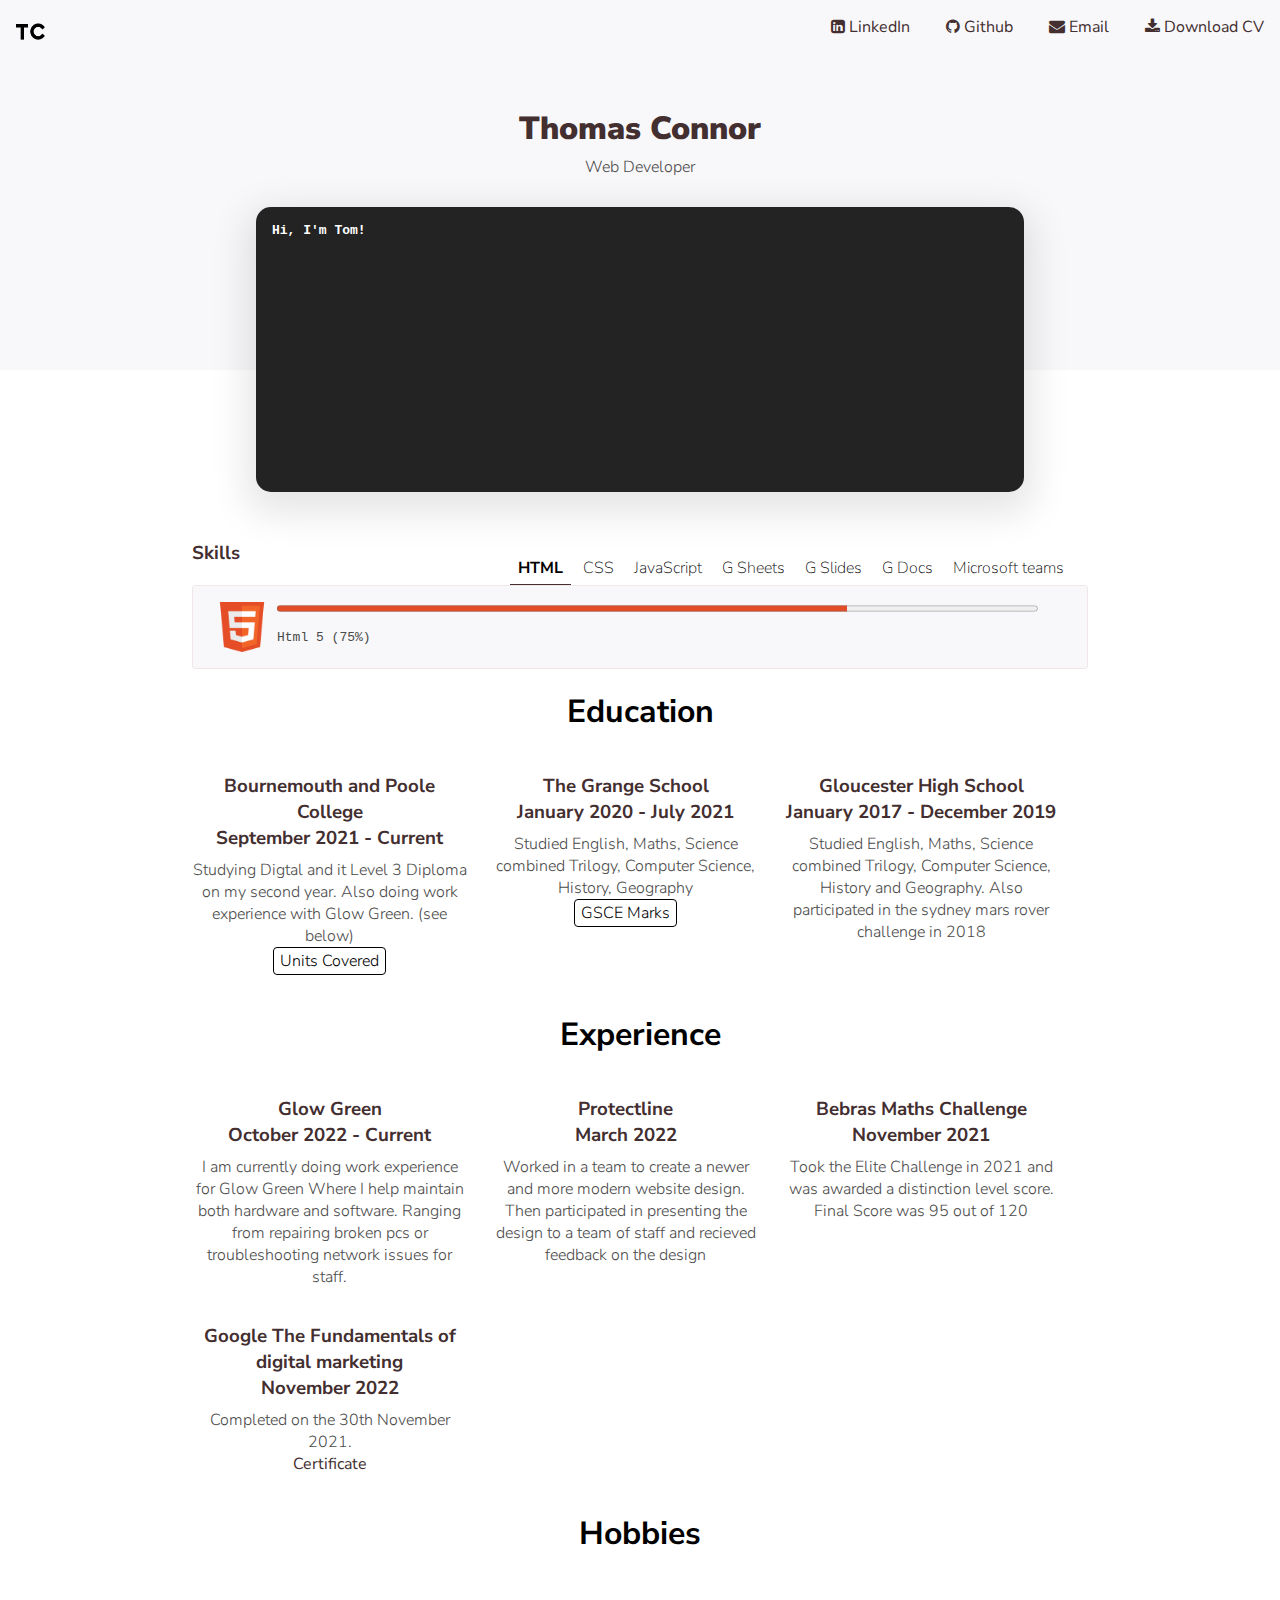
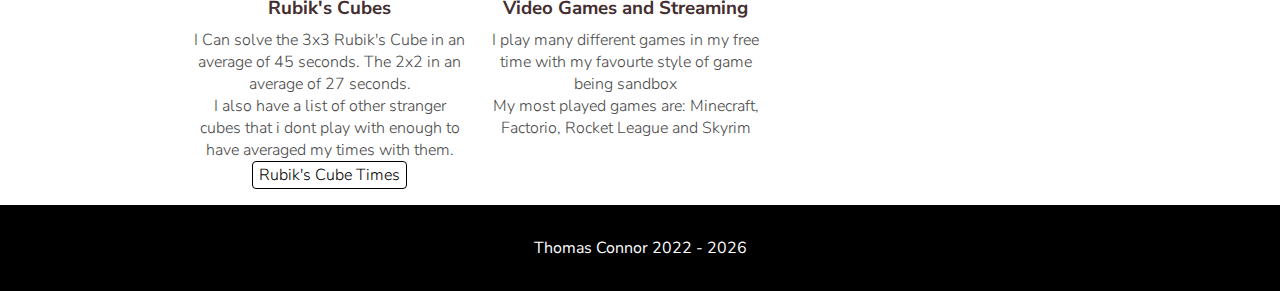
<file: index.html>
<!doctype html>
<html>

<head>
  <meta charset="utf-8">
  <meta name="description" content="CV for Thomas Connor">
  <meta name="viewport" content="width=device-width, initial-scale=1">
  <title>Thomas Connor CV</title>
  <link rel="stylesheet" href="https://cdnjs.cloudflare.com/ajax/libs/font-awesome/4.7.0/css/font-awesome.min.css">
  <link href="https://fonts.googleapis.com/css?family=Nunito+Sans:300,400,600,700,800,900" rel="stylesheet">
  <link rel="stylesheet" href="/css/global.css">
  <link rel="stylesheet" href="/css/index.css">
  <link rel="icon" href="/images/javascript.png" type="image/x-icon" />
</head>

<body>
  <nav>
    <div class="logo"></div>
    <ul class="menu">
      <div class="menu__item toggle"><span></span></div>
      <li class="menu__item"><a href="https://www.linkedin.com/in/TConnor2003" class="link link--dark"><i
            class="fa fa-linkedin-square"></i> LinkedIn</a></li>
      <li class="menu__item"><a href="https://github.com/TConnor2003" class="link link--dark"><i
            class="fa fa-github"></i> Github</a></li>
      <li class="menu__item"><a href="mailto:mail@tconnor.co.uk" class="link link--dark"><i class="fa fa-envelope"></i>
          Email</a></li>
      <li class="menu__item"><a href="/Assets/TConnorCV.pdf" class="link link--dark"><i
            class="fa fa-download"></i> Download CV</a></li>
    </ul>
  </nav>
  <div class="hero">
    <h1 class="hero__title"><a href="/Assets/TConnorCV.pdf" download="">Thomas Connor</a></h1>
    <p class="hero__description">Web Developer</p>
  </div>
  <div class="hero__terminal">
    <pre>
        <code class="shell-session demo"><b>Hi, I'm Tom!</b></code>
      </pre>
  </div>
  <div class="wrapper">
    <div class="installation">
      <h3 class="section__title">Skills</h3>
      <div class="tab__container">
        <ul class="tab__menu">
          <li class="tab active" data-tab="html">HTML</li>
          <li class="tab" data-tab="css">CSS</li>
          <li class="tab" data-tab="js">JavaScript</li>
          <li class="tab" data-tab="gsheets">G Sheets</li>
          <li class="tab" data-tab="gslides">G Slides</li>
          <li class="tab" data-tab="gdocs">G Docs</li>
          <li class="tab" data-tab="msteams">Microsoft teams</li>
        </ul>
        <pre class="nohighlight code">
            <code class="tab__pane active html"><img src="/images/html5.png" width="50" height="50" alt="HTML5 Icon" style="float:left; margin:0 10px 0 0;"><progress value="75" max="100" id="progressBar" style="margin: auto; width: 90%; accent-color: #e34c26 ;"></progress><p class="percenttext">Html 5 (75%)</p></code>
            <code class="tab__pane css"><img src="/images/css3.png" width="50" height="50" alt="HTML5 Icon" style="float:left; margin:0 10px 0 0;"><progress value="60" max="100" id="progressBar" style="margin: auto; width: 90%; accent-color: #2965f1;"></progress><p class="percenttext">Css 3 (60%)</p></code>
            <code class="tab__pane js"><img src="/images/javascript.png" width="50" height="50" alt="HTML5 Icon" style="float:left; margin:0 10px 0 0;"><progress value="25" max="100" id="progressBar" style="margin: auto; width: 90%; accent-color: #f7df1e;"></progress><p class="percenttext">JavaScript (25%)</p></code>
            <code class="tab__pane gsheets"><img src="/images/gsheets.png" width="50" height="50" alt="HTML5 Icon" style="float:left; margin:0 10px 0 0;"><progress value="70" max="100" id="progressBar" style="margin: auto; width: 90%; accent-color: #34A853;"></progress><p class="percenttext">Google Sheets (70%)</p></code>
            <code class="tab__pane gslides"><img src="/images/gslides.png" width="50" height="50" alt="HTML5 Icon" style="float:left; margin:0 10px 0 0;"><progress value="85" max="100" id="progressBar" style="margin: auto; width: 90%; accent-color: #F5BB0E;"></progress><p class="percenttext">Google Slides (85%)</p></code>
            <code class="tab__pane gdocs"><img src="/images/gdocs.png" width="50" height="50" alt="HTML5 Icon" style="float:left; margin:0 10px 0 0;"><progress value="80" max="100" id="progressBar" style="margin: auto; width: 90%; accent-color: #4285F4;"></progress><p class="percenttext">Google Docs (80%)</p></code>
            <code class="tab__pane msteams"><img src="/images/msteams.png" width="50" height="50" alt="HTML5 Icon" style="float:left; margin:0 10px 0 0;"><progress value="90" max="100" id="progressBar" style="margin: auto; width: 90%; accent-color: #6264A7;"></progress><p class="percenttext">Microsoft Teams (90%)</p></code>
          </pre>
      </div>
      <div class="tab__container-mobile">
        <ul style="list-style-type: none; padding-left: 0px;">
          <li><img src="/images/html5.png" width="16" height="16" alt="HTML5 Icon"
              style="float:left; margin:0 10px 0 0;">HTML - 75%</li>
          <li><img src="/images/css3.png" width="16" height="16" alt="HTML5 Icon"
              style="float:left; margin:0 10px 0 0;">CSS - 60%</li>
          <li><img src="/images/javascript.png" width="16" height="16" alt="HTML5 Icon"
              style="float:left; margin:0 10px 0 0;">JavaScript - 25%</li>
          <li><img src="/images/gsheets.png" width="16" height="16" alt="HTML5 Icon"
              style="float:left; margin:0 10px 0 0;">Google Sheets - 70%</li>
          <li><img src="/images/gslides.png" width="16" height="16" alt="HTML5 Icon"
              style="float:left; margin:0 10px 0 0;">Google Slides - 85%</li>
          <li><img src="/images/gdocs.png" width="16" height="16" alt="HTML5 Icon"
              style="float:left; margin:0 10px 0 0;">Google Docs - 80%</li>
          <li><img src="/images/msteams.png" width="16" height="16" alt="HTML5 Icon"
              style="float:left; margin:0 10px 0 0;">Microsoft Teams - 90%</li>
        </ul>
      </div>
    </div>
    <h1 style="text-align: center;" id="Education">Education</h1>
    <div class="feature">
      <div class="feature__item">
        <h3 class="section__title"><a href="https://www.thecollege.co.uk/">Bournemouth and Poole
            College</a><br>September 2021 - Current</h3>
        <p>Studying Digtal and it Level 3 Diploma on my second year. Also doing work experience with Glow Green. (see
          below)<br><a class="button" href="#modal1">Units Covered</a></p>
      </div>
      <div class="feature__item">
        <h3 class="section__title"><a href="https://www.thegrangeschool.com/">The Grange School</a><br>January 2020 -
          July 2021</h3>
        <p>Studied English, Maths, Science combined Trilogy, Computer Science, History, Geography<br><a class="button"
            href="#modal2">GSCE Marks</a></p>
      </div>
      <div class="feature__item">
        <h3 class="section__title"><a href="https://gloucester-h.schools.nsw.gov.au/">Gloucester High School</a><br>
          January 2017 - December 2019</h3>
        <p>Studied English, Maths, Science combined Trilogy, Computer Science, History and Geography. Also participated
          in the sydney mars rover challenge in 2018</p>
      </div>
    </div>
    <h1 style="text-align: center;">Experience</h1>
    <div class="feature">
      <div class="feature__item">
        <h3 class="section__title"><a href="https://glowgreenltd.com/">Glow Green</a><br>October 2022 - Current</h3>
        <p>I am currently doing work experience for Glow Green Where I help maintain both hardware and software. Ranging
          from repairing broken pcs or troubleshooting network issues for staff.</p>
      </div>
      <div class="feature__item">
        <h3 class="section__title"><a href="https://protectline.co.uk">Protectline<br></a>March 2022<br></h3>
        <p>Worked in a team to create a newer and more modern website design.<br>Then participated in presenting the
          design to a team of staff and recieved feedback on the design</p>
      </div>
      <div class="feature__item">
        <h3 class="section__title"><a href="https://bebras.uk/">Bebras Maths Challenge<br>November 2021</a></h3>
        <p>Took the Elite Challenge in 2021 and was awarded a distinction level score.<br>Final Score was 95 out of 120
        </p>
      </div>
            <div class="feature__item">
              <h3 class="section__title"><a href="https://bebras.uk/">Google The Fundamentals of digital marketing<br>November 2022</a></h3>
              <p>Completed on the 30th November 2021.<br><a href="/Assets/Fundamentals of digital marketing.pdf"><b>Certificate</b></a>
              </p>
            </div>
    </div>
    <h1 style="text-align: center;">Hobbies</h1>
    <div class="feature">
      <div class="feature__item">
        <h3 class="section__title"><a href="https://en.wikipedia.org/wiki/Rubik%27s_Cube">Rubik's Cubes</a></h3>
        <p>I Can solve the 3x3 Rubik's Cube in an average of 45 seconds. The 2x2 in an average of 27 seconds.<br>I also
          have a list of other stranger cubes that i dont play with enough to have averaged my times with them.<br><a
            class="button" href="#modal3">Rubik's Cube Times</a></p>
      </div>
      <div class="feature__item">
        <h3 class="section__title">Video Games and Streaming</a></h3>
        <p>I play many different games in my free time with my favourte style of game being sandbox<br>My most played
          games are: Minecraft, Factorio, Rocket League and Skyrim<br></p>
      </div>
      <div class="feature__item">
        <h3 class="section__title"></h3>
        <p></p>
      </div>
    </div>
  </div>
  <footer class="footer">Thomas Connor 2022 -
    <script>new Date().getFullYear() > document.write(new Date().getFullYear());</script>
  </footer>
  <script>hljs.initHighlightingOnLoad();</script>
  <script src="/js/about.js"></script>
  <!--Modals-->

  <!--BPC Modal-->
  <div class="popup" id="modal1">
    <a class="popup__overlay" href="#void"></a>
    <div class="popup__wrapper">
      <a class="popup__close" href="#void"><img src="/images/closebutton.png" style="height: 16px;"></a>
      <h3>Bournemouth and Poole College covered units:</h3>
      <p><b>Design Software:</b> Adobe Photoshop and Adobe Illustrator</p>
      <p><b>Specialist Software:</b> Unreal Engine 4 and 5 and 3DS Max</p>
      <p><b>Video Software:</b> Adobe Premiere Pro and Adobe After Effects</p>
      <p><b>Website Software:</b> Visual Studio Code, Html, CSS and Javascript</p>
      <p><b>Improving productivity using IT</b></p>
      <p><b>Developing personal and team effectivness using IT</b></p>
      <p><b>Understanding the potential of IT</b></p>
    </div>
  </div>

  <!--GSCE Modal-->
  <div class="popup" id="modal2">
    <a class="popup__overlay" href="#void"></a>
    <div class="popup__wrapper">
      <a class="popup__close" href="#void"><img src="/images/closebutton.png" style="height: 16px;"></a>
      <h3>The Grange School GSCE Marks:</h3>
      <p>Combined Science Trilogy - 55</p>
      <p>Computer Science - 7</p>
      <p>English Language - 4</p>
      <p>English Literature - 3</p>
      <p>Geography - 4</p>
      <p>History - 4</p>
      <p>Maths - 5</p>
    </div>
  </div>

  <!--Rubik's Cubes-->
  <div class="popup" id="modal3">
    <a class="popup__overlay" href="#void"></a>
    <div class="popup__wrapper">
      <a class="popup__close" href="#void"><img src="/images/closebutton.png" style="height: 16px;"></a>
      <h3>Rubik's Cubes</h3>
      <p>2x2 - 32 seconds average/19 seconds best.</p>
      <p>3x3 - 45 seconds average/28 seconds best.</p>
      <p>4x4 - Was able to solve but have now forgotten.</p>
      <p><a href="https://ruwix.com/twisty-puzzles/pyraminx-triangle-rubiks-cube/">Pyraminx</a> - Can Solve but havent timed myself yet.</p>
      <p><a href="https://ruwix.com/twisty-puzzles/megaminx-gigaminx-teraminx-petaminx/">Megaminx</a> - Can solve about
        90% of the cube but fails on the last few sides.</p>
      <p><a href="https://ruwix.com/twisty-puzzles/3x3x3-rubiks-cube-shape-mods-variations/windmill-cube/">Windmill
          Cube</a> - Currently unable to solve.</p>
    </div>
  </div>

  <!--Modal title
  <div class="popup" id="modal#">
    <a class="popup__overlay" href="#void"></a>
    <div class="popup__wrapper">
      <a class="popup__close" href="#void"><img src="/images/closebutton.png" style="height: 16px;"></a>
      <h3>title</h3>
      <p>content</p>
    </div>
  </div>
-->


</body>

</html>
</file>
<file: css/global.css>
/* css variables*/
:root {
  --primary-color: #432E30;
  --primary-color-light: #8E7474;
  --accent-color: #FE6A6B;
  --accent-color-light: #FFE4E4;
  --accent-color-dark: #B94B4C;
  --white-color: #FAFBFC;
  --light-gray-color: #C6CBD1;
  --medium-gray-color: #959DA5;
  --dark-gray-color: #444D56; 
  --bg-color: #F8F8FA;
  --code-bg-color: #F0E8E8;
}

/* normalized */
html, body {
  padding: 0;
  margin: 0;
  font-family: 'Nunito Sans', sans-serif;
  background-color: white;
}

p {
  font-weight: 300;
  color: #4A4A4A;
}

a, a:hover {
  text-decoration: none;
  color: var(--primary-color);
}

hr {
  padding: 1rem 0;
  border: 0;
  border-bottom: 1px solid var(--bg-color);
}

* {
  box-sizing: border-box;
}

/* global components */

/* typography */
.section__title {
  color: var(--primary-color);
}

/* tabs */
.tab__container {
  position: relative;
}

.tab__container > ul {
  position: absolute;
  list-style: none;
  margin: 0;
  right: 1rem;
  top: -2rem;
  padding-left: 0;
}

.tab__container .code {
  white-space: normal;
  padding: 1rem 1.5rem;
}

.tab {
  display: inline-block;
  padding: 0.3rem 0.5rem;
  font-weight: 200;
  cursor: pointer;
}

.tab.active {
  border-bottom: 1px solid var(--primary-color);
  font-weight: 700;
  display: inline-block;
}

.tab__pane {
  display: none;
  height: 50px;
}

.tab__pane.active {
  display: block;
}

/* code */
.code {
  border-radius: 3px;
  font-family: Space Mono, SFMono-Regular, Menlo,Monaco, Consolas, Liberation Mono, Courier New, monospace;
  background: var(--bg-color);
  border: 1px solid var(--code-bg-color);
  color: var(--primary-color-light);
}

.code--block {
  white-space: pre-line;
  padding: 0 1.5rem;
}

.code--inline {
  padding: 3px 6px;
  font-size: 80%;
}

/* buttons */
.button--primary {
  padding: 10px 22px;
  background-color: var(--accent-color);
  color: white;
  position: relative;
  text-decoration: none;
  border: 0;
  transition: all .3s ease-out;
}

.button--primary:after {
  position: absolute;
  content: "";
  width: 1rem;
  height: 1rem;
  background-color: var(--accent-color-light);
  right: -0.4rem;
  top: -0.4rem;
  transition: all 0.3s ease-out;
}

.button--primary:hover {
  text-shadow: 0px 1px 1px var(--accent-color-dark);
  color: white;
  transform: translate3D(0, -3px, 0);
}

.button--primary:hover::after {
  transform: rotate(90deg);
}

.button--secondary {
  padding: 10px 22px;
  border: 2px solid var(--primary-color);
  transition: all 0.5s ease-out;
}

.button--secondary:hover {
  border-color: var(--accent-color);
  color: var(--accent-color);
}

/* links */
.link {
  text-decoration: none;
  transition: all 0.3s ease-out;
}

.link:hover {
  color: var(--accent-color);
}

.link--dark {
  color: var(--primary-color);
}

.link--light {
  color: var(--accent-color);
}

/* menu */
nav {
  display: grid;
  grid-template-columns: 70px auto;
}

.menu {
  margin: 0;
  text-align: right;
  overflow: hidden;
  list-style: none;
}

.toggle {
  display: none;
  position: relative;
}

.toggle span,
.toggle span:before,
.toggle span:after {
  content: '';
  position: absolute;
  height: 2px;
  width: 18px;
  border-radius: 2px;
  background: var(--primary-color);
  display: block;
  cursor: pointer;
  transition: all 0.3s ease-in-out;
  right: 0;
}

.toggle span:before {
  top: -6px;
}

.toggle span:after {
  bottom: -6px;
}

.toggle.open span{
  background-color: transparent;
}

.toggle.open span:before,
.toggle.open span:after {
  top: 0;
}

.toggle.open span:before {
  transform: rotate(45deg);
}

.toggle.open span:after {
  transform: rotate(-45deg);
}

.menu__item {
  padding: 1rem;
  display: inline-block;
}

.menu__item.toggle {
  display: none;
}

/* table */
table {
  border-collapse: collapse;
  width: 100%;
  transition: color .3s ease-out;
  margin-bottom: 2rem;
}

table td, table th {
  border: 1px solid var(--code-bg-color);
  padding: 0.8rem;
  font-weight: 300;
}

table th {
  text-align: left;
  background-color: white;
  border-color: white;
  border-bottom-color: var(--code-bg-color);
}

table td:first-child {
  background-color: var(--bg-color);
  font-weight: 600;
}

@media screen and (max-width: 600px) {
  nav {
    grid-template-columns: 70px auto;
  }

  .menu__item{
    display: none;
  }

  .menu__item.toggle {
    display: inline-block;
  }

  .menu {
    text-align: right;
    padding: 0.5rem 1rem;
  }

  .toggle {
    display: block;
  }

  .menu.responsive .menu__item:not(:first-child) {
    display: block;
    padding: 0 0 0.5rem 0;
  }
}

/* layout */
.wrapper {
  margin: 0 auto;
  width: 70%;
}

.footer {
  text-align: center;
  background-color: #000000;
  padding: 2rem;
  color: #ffffff;
  width: 100%;
}

@keyframes fadeUp {
  0% {
    opacity: 0;
    transform: translate3d(0,30px,0);
  }
  100% {
    transform: translate3d(0,0,0);
  }
}
</file>
<file: css/index.css>
/* nav specialized to landing page */
.logo {
  background: url('/images/Initials.png') no-repeat;
  background-size: contain;
  margin: 1rem 0 0 1rem;
}

nav {
  background-color: var(--bg-color);
}

/* hero section */
.hero {
  text-align: center;
  background-color: var(--bg-color);
  padding: 2rem 0 10rem 0;
}

.hero__title {
  font-weight: 900;
  color: var(--primary-color);
}

.hero__description {
  margin: -1rem auto 2rem auto;
}

.hero__terminal {
  width: 60%;
  margin: -11rem auto 3rem auto;
  text-align: left;
  color: rgb(255, 255, 255);
  padding: 0 1rem;
  border-radius: 15px;
  background-color: #232323;
  min-height: 285px;
  animation: fadeUp 2s;
  box-shadow: 0px 12px 36.8px 9.2px rgba(0, 0, 0, 0.1);
}

.hero__terminal pre {
  white-space: pre-line;
  padding-top: 1rem;
}

/* feature section */
.feature {
  display: flex;
  flex-wrap: wrap;
}

.feature__item {
  max-width: calc(33% - 20px);
  margin: 0 20px 0 0;
  text-align: center;
}

.feature__item .section__title {
  margin-bottom: 0;
}

.feature__item p {
  margin-top: 0.5rem;
}

/* keybinding section */
.keybinding {
  margin-top: 3rem;
  display: flex;
}

.keybinding__detail {
  position: relative;
  border: 1px solid var(--code-bg-color);
  flex-basis: 50%;
  padding: 2rem 1rem 1rem 1rem;
  list-style: none;
  line-height: 2rem;
}

.keybinding__detail:first-child {
  text-align: right;
  padding-right: 1rem;
}

.keybinding__detail:last-child {
  padding-left: 1rem;
  margin-left: -1px;
}

.keybinding__detail:first-child .keybinding__title {
  position: absolute;
  right: 0.5rem;
  top: -2rem;
  background-color: white;
  padding: 0 0.5rem;
}

.keybinding__detail:last-child .keybinding__title {
  position: absolute;
  left: 0.5rem;
  top: -2rem;
  background-color: white;
  padding: 0 0.5rem;
}

.keybinding__label {
  background: var(--white-color);
  border: 1px solid var(--light-gray-color);
  box-shadow: 0 1px 0 0 var(--medium-gray-color);
  border-radius: 3px;
  font-family: Courier;
  font-size: 0.7rem;
  color: var(--dark-gray-color);
  padding: 3px 3px 1px 3px;
  vertical-align: middle;
}

/* callout section */
.callout {
  text-align: center;
  padding: 1rem 0 3rem 0;
}

.callout .button--primary {
  display: inline-block;
  margin-top: 0.5rem;
}

/* changelog section */
.changelog {
  background-color: var(--bg-color);
  padding: 2rem 0;
}

.changelog__item {
  display: flex;
}

.changelog__meta {
  flex-basis: 25%;
}

.changelog__meta small {
  color: var(--primary-color-light);
  font-weight: 200;
  letter-spacing: 1px;
}

.changelog__title {
  margin-bottom: 0;
}

.changelog__callout {
  margin: 3rem auto 2rem auto;
  text-align: center;
}

.tab__container-mobile {
  display: none;
}

@media (max-width: 950px) {
  .hero__terminal {
    width: 70%;
    height: 400px;
  }

  .tab__container {
    display: none;
  }

  .tab__container-mobile {
    display: block;
    margin: 0 auto;
    width: 100%;
    max-width: 400px;
  }

  .tab__container .code {
    margin-top: 2rem;
  }

  .feature,
  .keybinding,
  .changelog__item {
    flex-direction: column;
  }

  .feature__item {
    max-width: 100%;
    margin: 0;
  }

  .keybinding {
    font-size: 0.8rem;
  }

  .percenttext {
    display: none;
  }
}

@media (max-width: 400px) {
  .hero__terminal {
      width: 70%;
      height: 700px;
    }
}

.button {
  display: inline-block;
  border: 1px solid;
  border-color: rgb(0, 0, 0);
  background: white;
  padding: 2px 6px;
  border-radius: 4px;
  color: black;
}

.button:hover {
  background: rgb(0, 0, 0);
  color: white;
}

[id^=modal] {
  display: none;
  position: fixed;
  top: 0;
  left: 0;
}

[id^=modal]:target {
  display: block;
}

input[type=checkbox] {
  position: absolute;
  clip: rect(0 0 0 0);
}

.popup {
  width: 100%;
  height: 100%;
  z-index: 99999;
}

.popup__overlay {
  position: fixed;
  z-index: 1;
  display: block;
  top: 0;
  left: 0;
  height: 100%;
  width: 100%;
  background: #000000b3;
}

.popup__wrapper {
  position: fixed;
  z-index: 9;
  width: 80%;
  max-width: 1200px;
  top: 50%;
  left: 50%;
  transform: translate(-50%, -50%);
  border-radius: 8px;
  padding: 58px 32px 32px 32px;
  background: #fff;
}

.popup__close {
  position: absolute;
  top: 16px;
  right: 26px;
}
</file>
